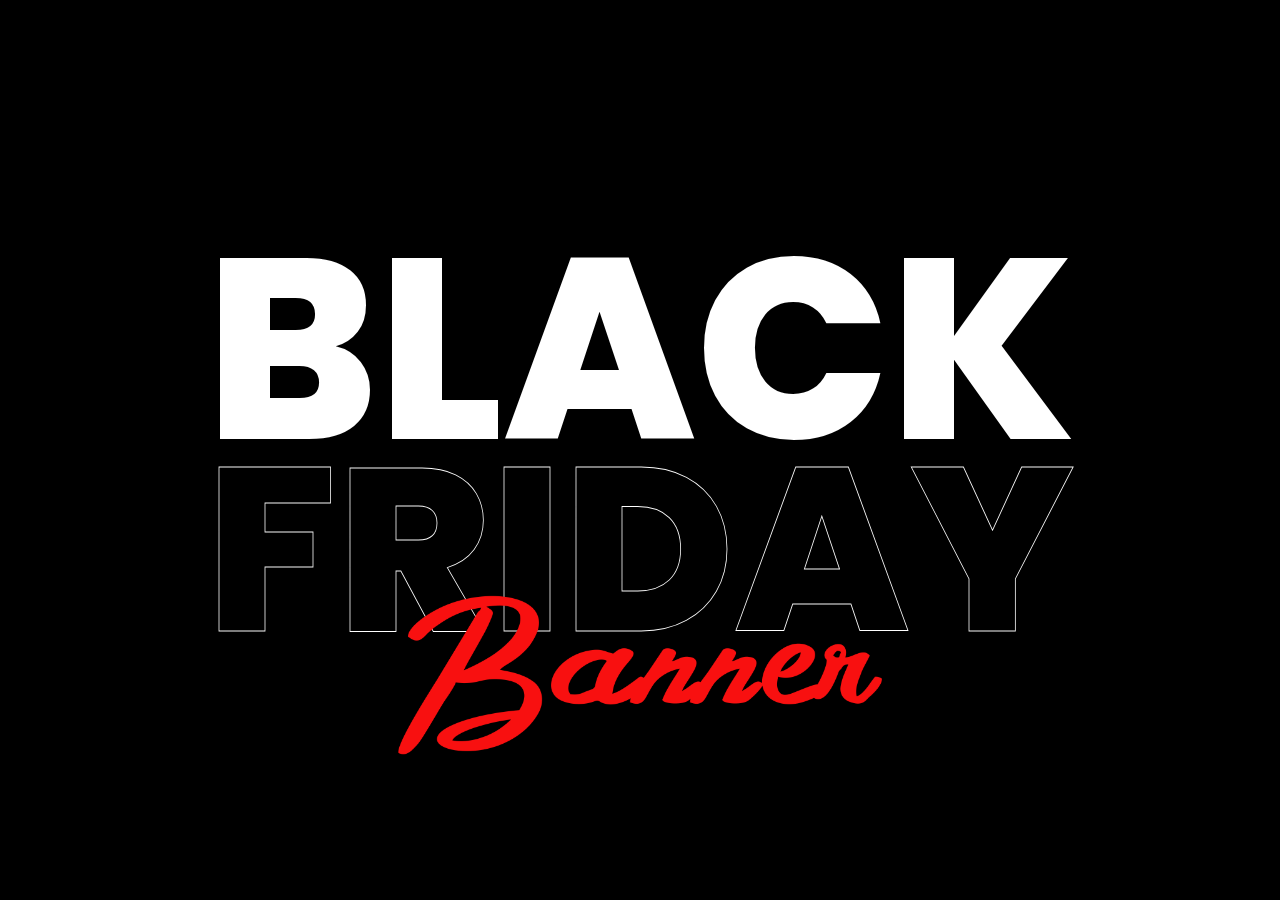
<file: Balck friday/index.html>
<!DOCTYPE html>
<html lang="en">
<head>
     <meta charset="UTF-8">
     <meta name="viewport" content="width=device-width, initial-scale=1.0">
     <title>Document</title>
     <link rel="stylesheet" href="style.css">
</head>
<body>
     <section>
          <h2>Black<br><span>Friday</span></h2>
          <div class="black"></div>
          <img src="text.png" alt="">
     </section>
     <script>
          const black = document.querySelector('.black');
          window.onmousemove = function(e){
               const x = e.clientX;
               black.style.left = x + 'px'
          }
     </script>
</body>
</html>
</file>
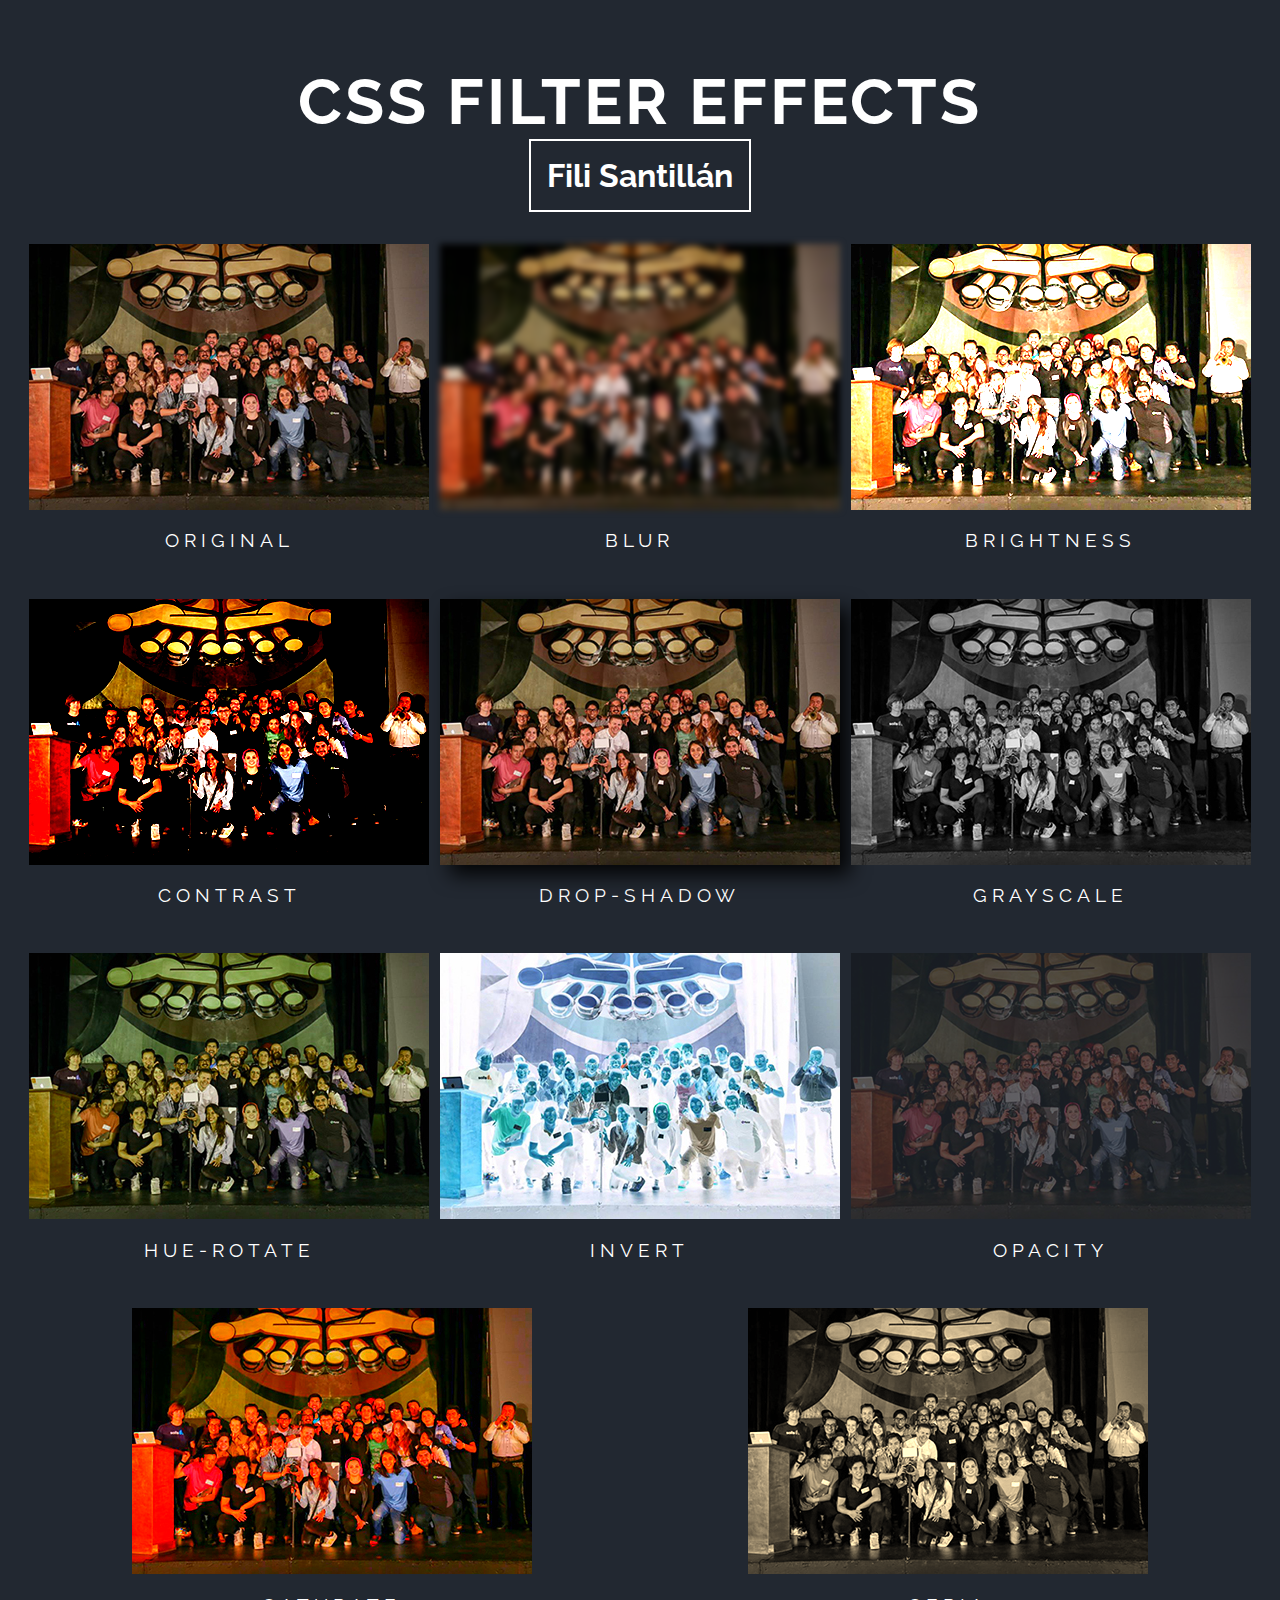
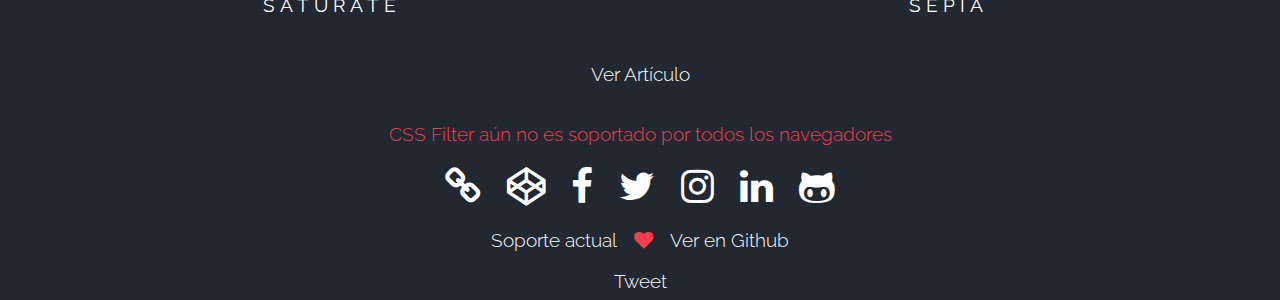
<file: css-filters-master/index.html>
<!DOCTYPE html>
<html lang="es">
<head>
	<title>CSS Filter Effects</title>
	
	<!-- ESTILO -->
	<link rel="stylesheet" href="styles.css">

	<!-- GOOGLE FONT -->
	<link href='http://fonts.googleapis.com/css?family=Raleway:400,700,300' rel='stylesheet' type='text/css'>

	<!-- FONT AWESOME -->
	<link rel="stylesheet" href="//maxcdn.bootstrapcdn.com/font-awesome/4.3.0/css/font-awesome.min.css">

	<!-- META -->
	<meta charset="utf-8">
	
	<!-- VIEWPORT -->
	<meta name="viewport" content="width=device-width, user-scalable=no, initial-scale=1.0, maximum-scale=1.0, minimum-scale=1.0">

	<!-- FACEBOOK -->
	<div id="fb-root"></div>
	<script>(function(d, s, id) {
	  var js, fjs = d.getElementsByTagName(s)[0];
	  if (d.getElementById(id)) return;
	  js = d.createElement(s); js.id = id;
	  js.src = "//connect.facebook.net/es_LA/sdk.js#xfbml=1&version=v2.3";
	  fjs.parentNode.insertBefore(js, fjs);
	}(document, 'script', 'facebook-jssdk'));</script>

	<!-- TWITTER -->
	<script>!function(d,s,id){var js,fjs=d.getElementsByTagName(s)[0],p=/^http:/.test(d.location)?'http':'https';if(!d.getElementById(id)){js=d.createElement(s);js.id=id;js.src=p+'://platform.twitter.com/widgets.js';fjs.parentNode.insertBefore(js,fjs);}}(document, 'script', 'twitter-wjs');</script>

</head>
<body>

	<h1>CSS Filter Effects</h1>
	<a href="http://filisantillan.com/" target="blank"><h2>Fili Santillán</h2></a>
	<!-- <p class="recuerda">Recuerda que debes estar en un dispositivo movil (smartphone, tablet) para poder usar el demo.</p> -->

	<section class="images">

		<figure class="image">
			<img src="img/platzi.jpg" alt="Original" title="Original" class="original">
			<figcaption><strong>Original</strong></figcaption>
		</figure>

		<figure class="image">
			<img src="img/platzi.jpg" alt="blur" title="blur" class="blur">
			<figcaption><strong>Blur</strong></figcaption>
		</figure>

		<figure class="image">
			<img src="img/platzi.jpg" alt="brightness" title="brightness" class="brightness">
			<figcaption><strong>Brightness</strong></figcaption>
		</figure>

		<figure class="image">
			<img src="img/platzi.jpg" alt="contrast" title="contrast" class="contrast">
			<figcaption><strong>Contrast</strong></figcaption>
		</figure>

		<figure class="image">
			<img src="img/platzi.jpg" alt="drop-shadow" title="drop-shadow" class="drop-shadow">
			<figcaption><strong>Drop-shadow</strong></figcaption>
		</figure>

		<figure class="image">
			<img src="img/platzi.jpg" alt="grayscale" title="grayscale" class="grayscale">
			<figcaption><strong>Grayscale</strong></figcaption>
		</figure>

		<figure class="image">
			<img src="img/platzi.jpg" alt="hue-rotate" title="hue-rotate" class="hue-rotate">
			<figcaption><strong>Hue-rotate</strong></figcaption>
		</figure>

		<figure class="image">
			<img src="img/platzi.jpg" alt="invert" title="invert" class="invert">
			<figcaption><strong>Invert</strong></figcaption>
		</figure>

		<figure class="image">
			<img src="img/platzi.jpg" alt="opacity" title="opacity" class="opacity">
			<figcaption><strong>Opacity</strong></figcaption>
		</figure>

		<figure class="image">
			<img src="img/platzi.jpg" alt="saturate" title="saturate" class="saturate">
			<figcaption><strong>Saturate</strong></figcaption>
		</figure>

		<figure class="image">
			<img src="img/platzi.jpg" alt="sepia" title="sepia" class="sepia">
			<figcaption><strong>Sepia</strong></figcaption>
		</figure>

	</section>

	<footer class="footer">

		<a href="https://platzi.com/blog/filtros-css/?utm_content=buffer1076d&utm_medium=social&utm_source=facebook.com&utm_campaign=blog" target="blank" class="article">Ver Artículo</a>
		<p>CSS Filter aún no es soportado por todos los navegadores</p>

		<!-- ICONS SOCIAL -->
		<div class="social">
			<!-- ICON BlOG -->
			<a href="http://filisantillan.com/" target="blank" class="icon">
				<i class="fa fa-link"></i>
			</a>

			<!-- ICON CODEPEN -->
			<a href="http://codepen.io/FiliMX/" target="blank" class="icon">
				<i class="fa fa-codepen"></i>
			</a>

			<!-- ICON FACEBOOK -->
			<a href="https://www.facebook.com/FiliSantillanMX" target="blank" class="icon">
				<i class="fa fa-facebook"></i>
			</a>

			<!-- ICON TWITTER -->
			<a href="https://twitter.com/FiliMX" target="blank" class="icon">
				<i class="fa fa-twitter"></i>
			</a>

			<!-- ICON GOOGLE PLUS -->
			<!-- <a href="https://plus.google.com/+FiliMart%C3%ADnezZ" target="blank" class="icon">
				<i class="fa fa-google-plus-square"></i>
			</a> -->
			
			<!-- ICON INSTAGRAM -->
			<a href="https://instagram.com/filimx/" target="blank" class="icon">
				<i class="fa fa-instagram"></i>
			</a>
			
			<!-- ICON LINKEDIN -->
			<a href="http://mx.linkedin.com/in/filisantillan" target="blank" class="icon">
				<i class="fa fa-linkedin"></i>
			</a>

			<!-- ICON GITHUB -->
			<a href="https://github.com/FiliMX" target="blank" class="icon">
				<i class="fa fa-github-alt"></i>
			</a>    
		</div>

		<!-- INFO -->
		<div class="info">
			<a href="http://caniuse.com/#search=CSS%20Filter%20Effects" target="blank">Soporte actual</a>
			<i class="fa fa-heart"></i>
			<a href="https://github.com/FiliMX/CSS-Filters" target="blank">Ver en Github</a>
		</div>

		<div class="share">
			<div class="fb-share-button" data-href="http://filimx.github.io/CSS-Filters/" data-layout="button_count"></div>
			<a href="https://twitter.com/share" class="twitter-share-button" data-text="CSS FILTER EFFECTS" data-via="FiliMX">Tweet</a>
		</div>
	</footer>
	
</body>
</html>
</file>
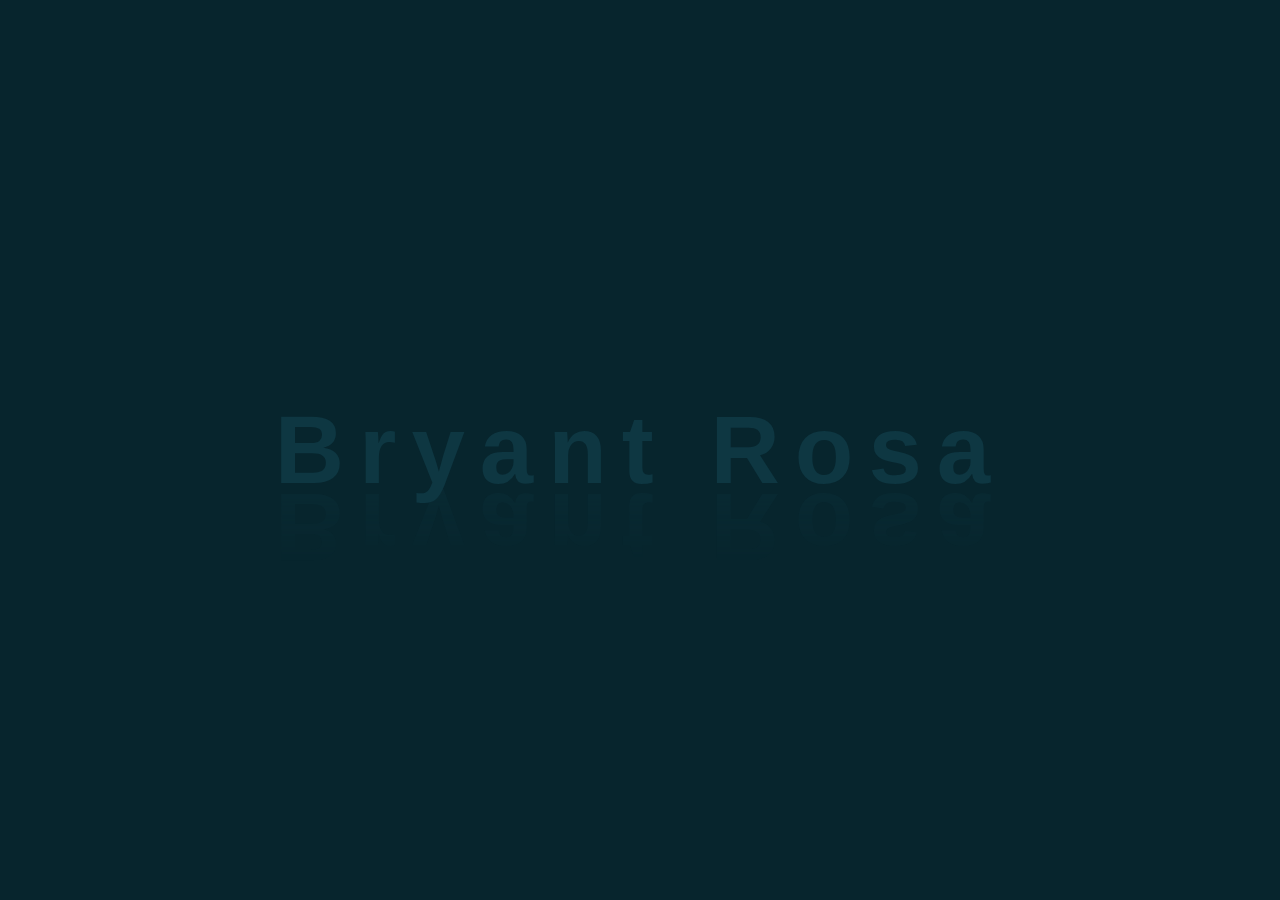
<file: Efect Text #1/Index.html>
<!DOCTYPE html>
<html lang="en">
<head>
    <meta charset="UTF-8">
    <meta name="viewport" content="width=device-width, initial-scale=1.0">
    <title>Document</title>
    <link rel="stylesheet" href="Style.css">
</head>
<body>
    <h2 contenteditable="true">Bryant Rosa</h2>
</body>
</html>
</file>
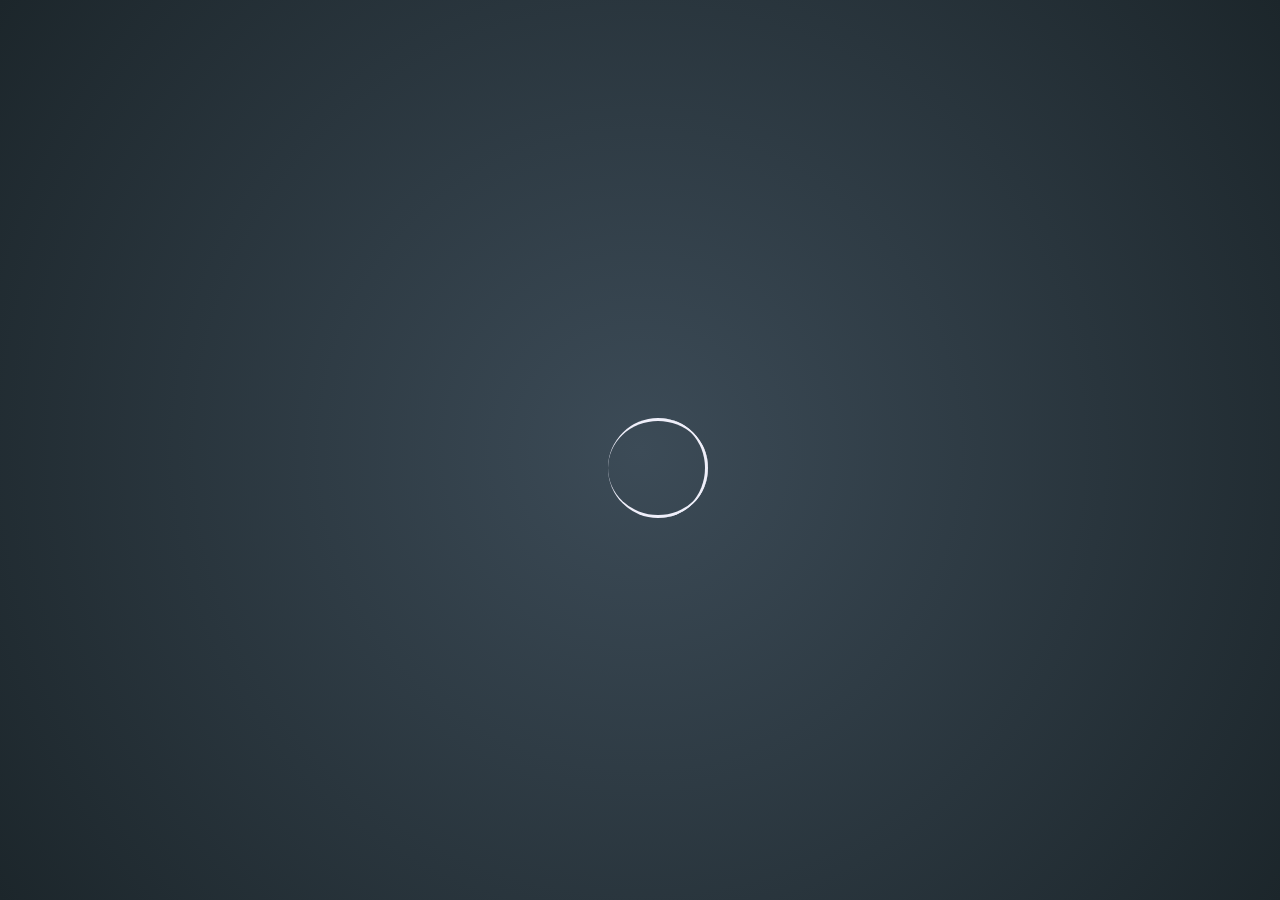
<file: example/index.html>
<!DOCTYPE html>
<html lang="en">
<head>
     <meta charset="UTF-8">
     <meta name="viewport" content="width=device-width, initial-scale=1.0">
     <title>Document</title>
     <link rel="stylesheet" href="style.css">
</head>
<body>
     <div class="loader">
          <div class="inner one"></div>
          <div class="inner two"></div>
          <div class="inner three"></div>
          
        </div>
</body>
</html>
</file>
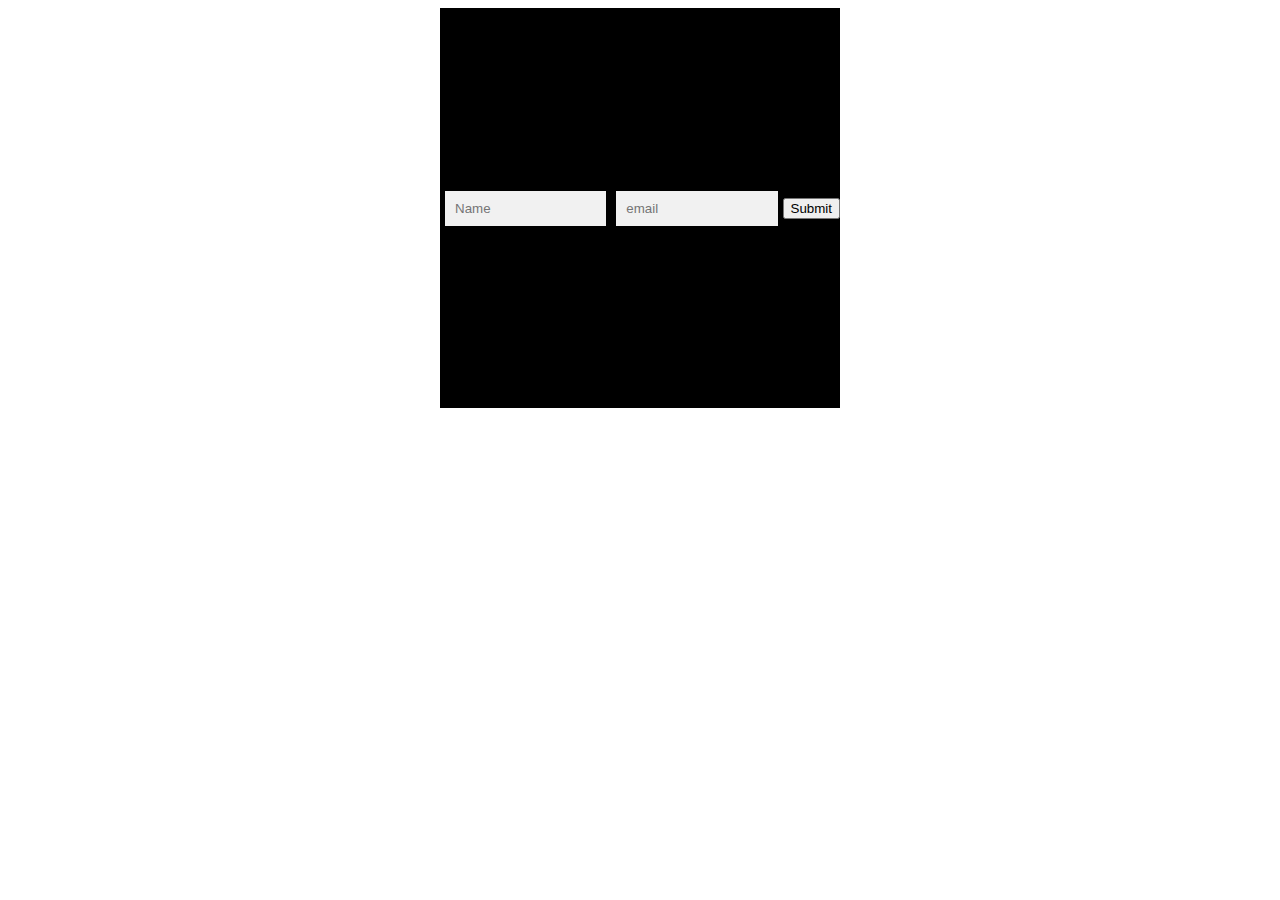
<file: Form1/index.html>
<!DOCTYPE html>
<html lang="en">
<head>
    <meta charset="UTF-8">
    <meta name="viewport" content="width=device-width, initial-scale=1.0">
    <title>Document</title>
    <link rel="stylesheet" href="style.css">
</head>
<body>
    <div class="conten">

    <input type="text" placeholder="Name">
    <input type="email" placeholder="email">
    <input type="submit" placeholder="submit">
</div>
</body>
</html>
</file>
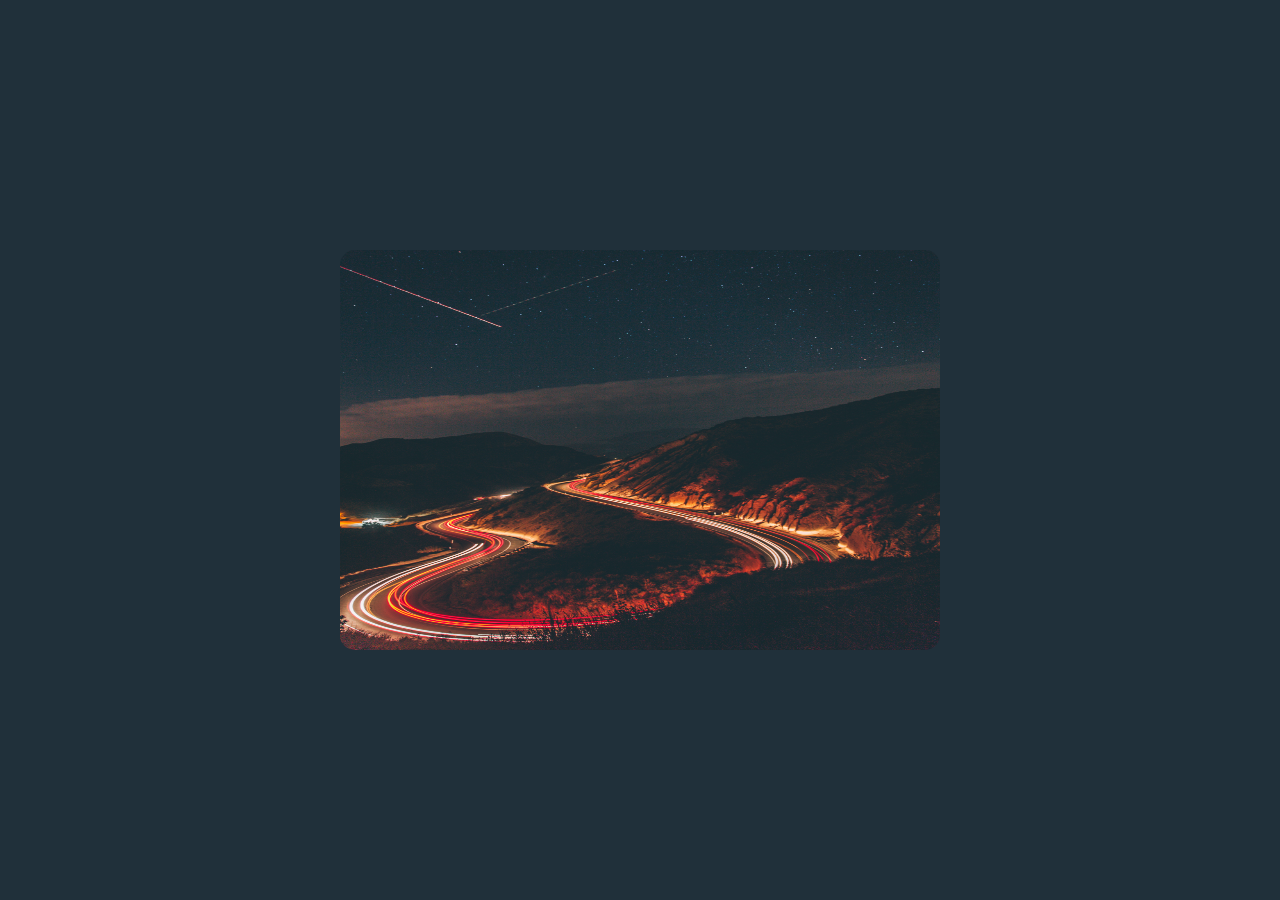
<file: Image Hover Efect/Index.html>
<!DOCTYPE html>
<html lang="en">
<head>
    <meta charset="UTF-8">
    <meta name="viewport" content="width=device-width, initial-scale=1.0">
    <title>Document</title>
    <link rel="stylesheet" href="Style.css">
</head>
<body>
    <div class="post">
        <img src="./pexels-alex-montes-1820563.jpg" alt="" srcset="">
        <div class="post-s">
            <h2>Bye👋</h2>
        </div>
    </div>
</body>
</html>
</file>
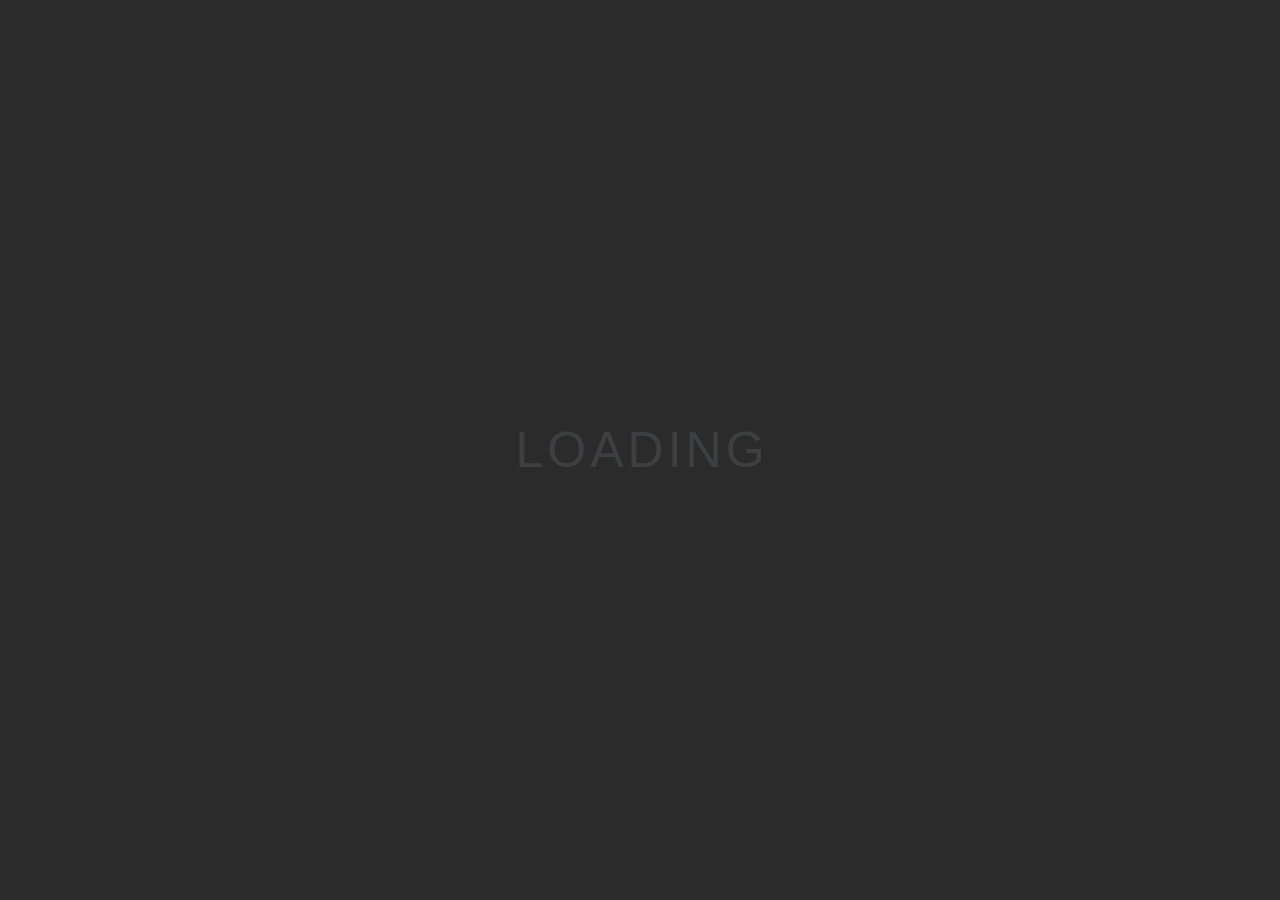
<file: Loading #1/Index.html>
<!DOCTYPE html>
<html lang="en">
<head>
    <meta charset="UTF-8">
    <meta name="viewport" content="width=device-width, initial-scale=1.0">
    <title>Document</title>
    <link rel="stylesheet" href="Style.css">
</head>
<body>
    
    <div class="loader">
        <span>L</span>
        <span>O</span>
        <span>A</span>
        <span>D</span>
        <span>I</span>
        <span>N</span>
        <span>G</span>
    </div>
</body>
</html>
</file>
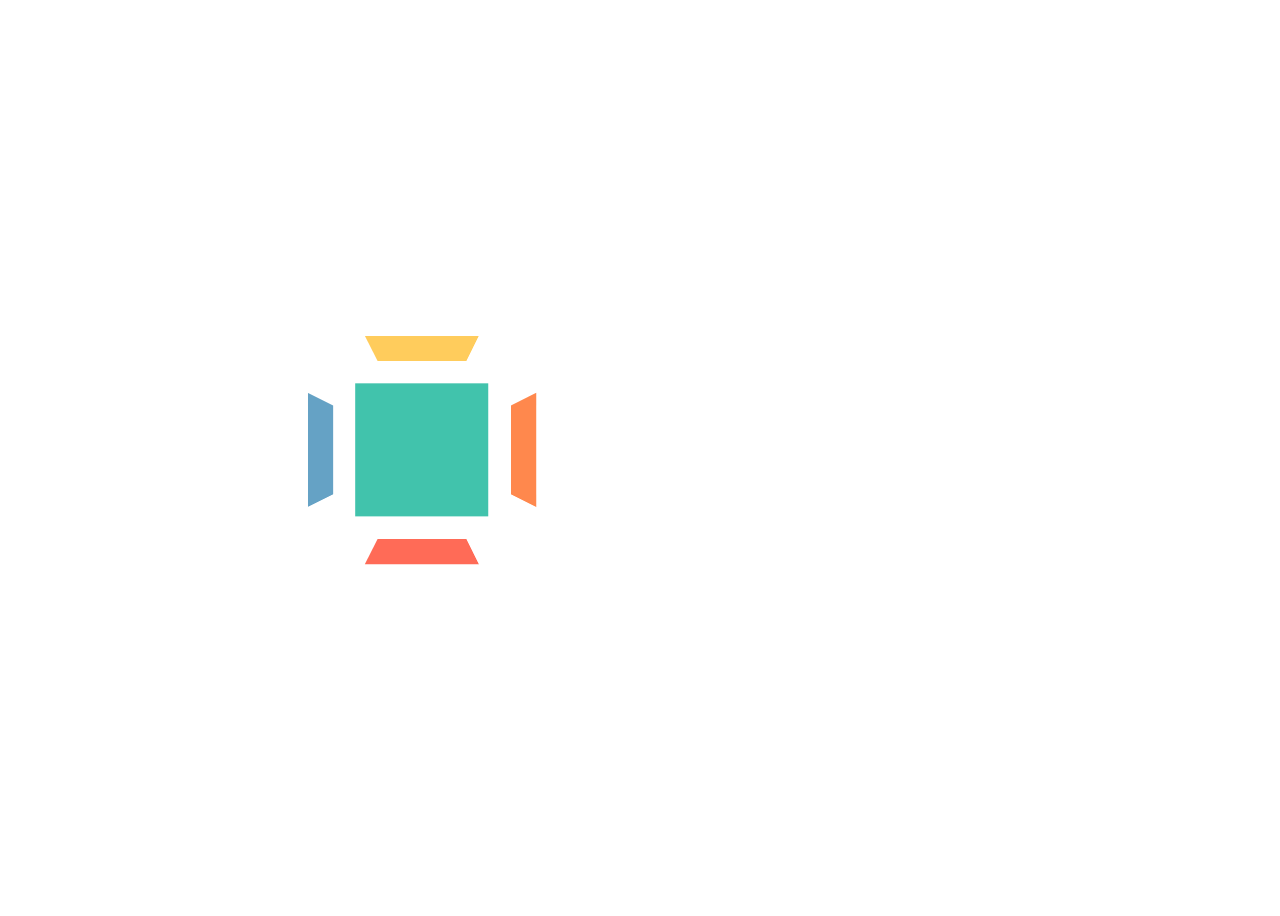
<file: example/Index2.html>
<!DOCTYPE html>
<html lang="en">
<head>
     <meta charset="UTF-8">
     <meta name="viewport" content="width=device-width, initial-scale=1.0">
     <title>Document</title>
     <link rel="stylesheet" href="styles.css">
</head>
<body>
        <div class="container">
          <div class="cube">
            <div class="side side1"></div>
            <div class="side side2"></div>
            <div class="side side3"></div>
            <div class="side side4"></div>
            <div class="side side5"></div>
            <div class="side side6"></div>
          </div>
        </div>
</body>
</html>
</file>
<file: Balck friday/style.css>
@import url('https://fonts.googleapis.com/css2?family=Poppins:wght@500&display=swap');

*{
     margin: 0;
     padding: 0;
     box-sizing: border-box;
     font-family: 'Poppins', sans-serif;
}

section{
     position: absolute;
     width: 100%;
     height: 100vh;
     display: flex;
     background: #fff;
     justify-content: center;
     align-items: center;
     overflow: hidden;
}

section h2{
     position: relative;
     font-size: 20vw;
     text-align: center;
     line-height: 0.75em;
     text-transform: uppercase;
     font-weight: 800;
}

section h2 span{
     font-size: 18.2vw;
     color: transparent;
     -webkit-text-stroke: 0.8px #000;
}

section .black{
     position: absolute;
     top: 0;
     left: 0;
     width: 100%;
     height: 100vh;
     background: #fff;
     mix-blend-mode: difference;
}
section img{
     position: absolute;
     top: 0;
     left: 0;
     width: 100%;
     height: 100vh;
     object-fit: contain;
}
</file>
<file: css-filters-master/styles.css>
body{
	text-align: center;
	font-family: 'Raleway', sans-serif;
	background: #222831;
	color: white;
	font-weight: 300;
}

h1{
	font-size: 3em;
	margin: 0;
	text-transform: uppercase;
	letter-spacing: 3px;
}

h2{
	font-size: 2em;
	margin: 0;
	border: 2px solid white;
	padding: 0.5em;
	display: inline-block;
}

a{
	color: white;
	text-decoration: none;
}

figure{
	margin: 0;
}

.recuerda{
	display: none;
}

.images{
	padding: 1em;
	display: -webkit-flex;
	-webkit-justify-content: space-around;
	-webkit-flex-wrap: wrap;
	display: flex;
	justify-content: space-around;
	flex-wrap: wrap;
}

.image{
	margin: 1em 0;
}

.image img{
	width: 100%;
}

.image figcaption{
	padding: 0.8em;
	text-transform: uppercase;
	font-size: 1.2em;
	letter-spacing: 5px;
}

.image .blur{
	-webkit-filter: blur(3px);
	filter: blur(3px);
}

.image .brightness{
	-webkit-filter: brightness(3);
	filter: brightness(3);
}

.image .contrast{
	-webkit-filter: contrast(3);
	filter: contrast(3);
}

.image .drop-shadow{
	-webkit-filter: drop-shadow(10px 10px 10px rgba(0,0,0,0.9));
	filter: drop-shadow(10px 10px 10px rgba(0,0,0,0.9));
}

.image .grayscale{
	-webkit-filter: grayscale(1);
	filter: grayscale(1);
}

.image .hue-rotate{
	-webkit-filter: hue-rotate(40deg);
	filter: hue-rotate(40deg);
}

.image .invert{
	-webkit-filter: invert(1);
	filter: invert(1);
}

.image .opacity{
	-webkit-filter: opacity(0.3);
	filter: opacity(0.3);
}

.image .saturate{
	-webkit-filter: saturate(3);
	filter: saturate(3);
}

.image .sepia{
	-webkit-filter: sepia(1);
	filter: sepia(1);
}

.footer{
	font-size: 1.2em;
	color: #F43E4D;
}

.footer .article{
	margin: 0 0 1em 0;
	display: inline-block;
}

.social .icon{
	font-size: 2em;
	margin: 0 0.5rem;
}

.social .icon i{
	transition: 0.3s;
}

.social .icon i:hover{
	transform: scale(1.3);
}

.info{
	margin: 1em 0 0 0;
}

.info .fa-heart{
	margin: 0 0.7em;
}

.share > div, .share > iframe{
  vertical-align: top;
  margin: 1em 1em 0 1em !important;
}


@media all and (min-width: 769px){

	h1{
		font-size: 4em;
		margin: 1em 0 0 0;
	}

	.btn{
		width: 40%;
		margin: 0 0.5em 1em 0;
	}
}

@media all and (min-width: 1080px){
	.recuerda{
		display: block;
	}
}
</file>
<file: Efect Text #1/Style.css>
* 
{
margin: 0;
padding: 0;
box-sizing: border-box;
font-family: Arial;
}

body 
{
display: flex;
justify-content: center;
align-items: center;
min-height: 100vh;
background-color: #07252d;
}

h2
{
    position: relative;
    font-size:  6em;
    letter-spacing: 15px;
    color: #0e3742; 
    width: 100%;
    text-align: center;
    -webkit-box-reflect: below 1px linear-gradient(transparent,#0004);
    line-height: 0.79em;
    outline: none;
    animation: animate 5s linear infinite;
}

@keyframes animate 
{
    0%, 18%, 20%,50%, 60%, 65.1%,80%,90.1%,92%    {
        color: #0e3742;
        text-shadow: none;
    }

   18.1%, 20.1%, 30%, 50%, 60.1%, 65%, 80.1%, 90%, 92.1%,100%
    {
        color: #fff;
        text-shadow: 0 0 10px #03bcf4,
         0 0 20px #03bcf4,
         0 0 40px #03bcf4,
         0 0 80px #03bcf4,
         0 0 160px #03bcf4,
    }
}
</file>
<file: example/style.css>
html {
     height: 100%;
   }
   
   body {
     background-image: radial-gradient(circle farthest-corner at center, #3C4B57 0%, #1C262B 100%);
   }
   
   .loader {
     position: absolute;
     top: calc(50% - 32px);
     left: calc(50% - 32px);
     width: 100px;
     height: 100px;
     border-radius: 50%;
     perspective: 800px;
   }
   
   .inner {
     position: absolute;
     box-sizing: border-box;
     width: 100%;
     height: 100%;
     border-radius: 50%;  
   }
   
   .inner.one {
     left: 0%;
     top: 0%;
     animation: rotate-one 1s linear infinite;
     border-bottom: 3px solid #EFEFFA;
   }
   
   .inner.two {
     right: 0%;
     top: 0%;
     animation: rotate-two 1s linear infinite;
     border-right: 3px solid #EFEFFA;
   }
   
   .inner.three {
     right: 0%;
     bottom: 0%;
     animation: rotate-three 1s linear infinite;
     border-top: 3px solid #EFEFFA;
   }
   
   @keyframes rotate-one {
     0% {
       transform: rotateX(35deg) rotateY(-45deg) rotateZ(0deg);
     }
     100% {
       transform: rotateX(35deg) rotateY(-45deg) rotateZ(360deg);
     }
   }
   
   @keyframes rotate-two {
     0% {
       transform: rotateX(50deg) rotateY(10deg) rotateZ(0deg);
     }
     100% {
       transform: rotateX(50deg) rotateY(10deg) rotateZ(360deg);
     }
   }
   
   @keyframes rotate-three {
     0% {
       transform: rotateX(35deg) rotateY(55deg) rotateZ(0deg);
     }
     100% {
       transform: rotateX(35deg) rotateY(55deg) rotateZ(360deg);
     }
   }
</file>
<file: Form1/style.css>
.conten{
 
    height: 400px;
    width: 400PX;
    /*IMPORTANTE*/
    display: flex;
    justify-content: center;
    align-items: center;
    margin: auto;
    background-color: black;
top: -50%;
   
}

input[type = text], input[type = email]{
    display:inline-block;
    background: #f1f1f1;
    border: none;
    width: 100%;
    padding: 10px;
    margin: 5px;
} 
/*
input[type = submit]{
    background: #00cacf;
    color: #fff;
    border: none;
    width: 100%;
    padding: 10px;
    margin: 5px;
    cursor: pointer;
}
</file>
<file: Image Hover Efect/Style.css>
body
{
background-color: #20303A;
font-family: serif;
margin: 0;
padding: 0;
}

.post
{
    width: 600px;
    height: 400px;
    border-radius: 20px;
    position: absolute;
    top: 50%;
    left: 50%;
    transform: translateX(-50%) translateY(-50%);
}

.post img
{
    display: block;
    width: 600px;
    height: 400px;
    border-radius: 15px;
    cursor: pointer;
}
.post:hover .post-s
{
    width: 600px;
}

.post-s
{
    width: 0px;
    height: 400px;
    border-radius: 15px;
    background: rgba(206, 75, 48, 0.50);
    position: absolute ;
    top: 0;
    display: flex;
    justify-content: center;
    align-items: center;
    overflow: hidden;
    transition: 0.7s ease ;
}



.post .post-s h2
{
    color: white;
    font-size: 50px;
    border: 6px solid white;
    border-radius: 10px;
    padding: 10px 30px;
}
</file>
<file: Loading #1/Style.css>
body
{
    background-color: #2b2b2b;
    margin: 0;
    padding: 0;

}

.loader
{
position: absolute;
top: 50%;
left: 50%;
transform: translateX(-50%) translateY(-50%);
}

.loader span
{
font-family: Arial, Helvetica, sans-serif;
font-size: 50px;
color: rgba(225, 255, 255, .1);
display: inline-block;
transition:  all .5s;
animation: animate 2s infinite;
}

.loader span:nth-child(1)
{
animation-delay: .1s;
}
.loader span:nth-child(2)
{
animation-delay: .2s;
}
.loader span:nth-child(3)
{
animation-delay: .3s;
}
.loader span:nth-child(4)
{
animation-delay: .4s;
}
.loader span:nth-child(5)
{
animation-delay: .5s;
}
.loader span:nth-child(6)
{
animation-delay: .6s;
}
.loader span:nth-child(7)
{
animation-delay: .7s;
}

@keyframes animate 
{
    0%
    {
        color: rgba(225, 255, 255, .1);
        transform: translateY(0);
        margin-left: 0;
    }
    25%
    {
        color:yellowgreen;
        transform: translateY(-15px);
        margin-left: 10px;
        text-shadow: 0 15px 5px rgba(0, 0, 0, .1);
    }
    100%
    {
        color: rgba(225, 255, 255, .1);
        transform: translateY(0);
         
    }
}
</file>
<file: example/styles.css>
body{
     height:100vh;
   }
   .container{
     position:absolute;
     height:100px;
     width:100px;
     left:33%;
     top:50%;
     -webkit-transform: translateX(-50%) translateY(-50%);
             transform: translateX(-50%) translateY(-50%);
     -webkit-perspective:400px;
             perspective:400px;
   }
   .cube{
     height:100px;
     widht:100px;
     -webkit-transform-origin:50% 50%;
             transform-origin:50% 50%;
     -webkit-transform-style:preserve-3d;
             transform-style:preserve-3d;
     -webkit-animation:rotate 4s infinite ease-in-out;
             animation:rotate 4s infinite ease-in-out;
     
   }
   .side{
     position:absolute;
     display:block;
     height:100px;
     width:100px;
   }
   .side1{
     background:#41C3AC;
     -webkit-transform:translateZ(100px);
             transform:translateZ(100px);
   }
   .side2{
     background:#FF884D;
     -webkit-transform:rotateY(90deg) translateZ(100px);
             transform:rotateY(90deg) translateZ(100px);
   }
   .side3{
     background:#32526E;
     -webkit-transform:rotateY(180deg) translateZ(100px);
             transform:rotateY(180deg) translateZ(100px);
   }
   .side4{
     background:#65A2C5;
     -webkit-transform:rotateY(-90deg) translateZ(100px);
             transform:rotateY(-90deg) translateZ(100px);
   }
   .side5{
     background:#FFCC5C;
     -webkit-transform:rotateX(90deg) translateZ(100px);
             transform:rotateX(90deg) translateZ(100px);
   }
   .side6{
     background:#FF6B57;
     -webkit-transform:rotateX(-90deg) translateZ(100px);
             transform:rotateX(-90deg) translateZ(100px);
   }
   
   @-webkit-keyframes rotate{
     0%{
       -webkit-transform:rotateX(0deg) rotateY(0deg) rotateZ(0deg);
     }
     33.33%{
        -webkit-transform:rotateX(360deg) rotateY(0deg)  rotateZ(0deg);    
     }
     66.66%{
        -webkit-transform:rotateX(360deg) rotateY(360deg)  rotateZ(0deg);
     }
     100%{
        -webkit-transform:rotateX(360deg) rotateY(360deg)  rotateZ(360deg);
     }
   }
   @keyframes rotate{
     0%{
       transform:rotateX(0deg) rotateY(0deg);
     }
     50%{
       transform:rotateX(360deg) rotateY(0deg);    
     }
     100%{
       transform:rotateX(360deg) rotateY(360deg);
     }
   }
   a{
     font-family:helvetica;
     color:#428bca;
     text-align:center;
     display:block;
   }
   
   .container2{
     left:66%;
   }
   .container2 .side{
     border-radius:50%;
   }
</file>
